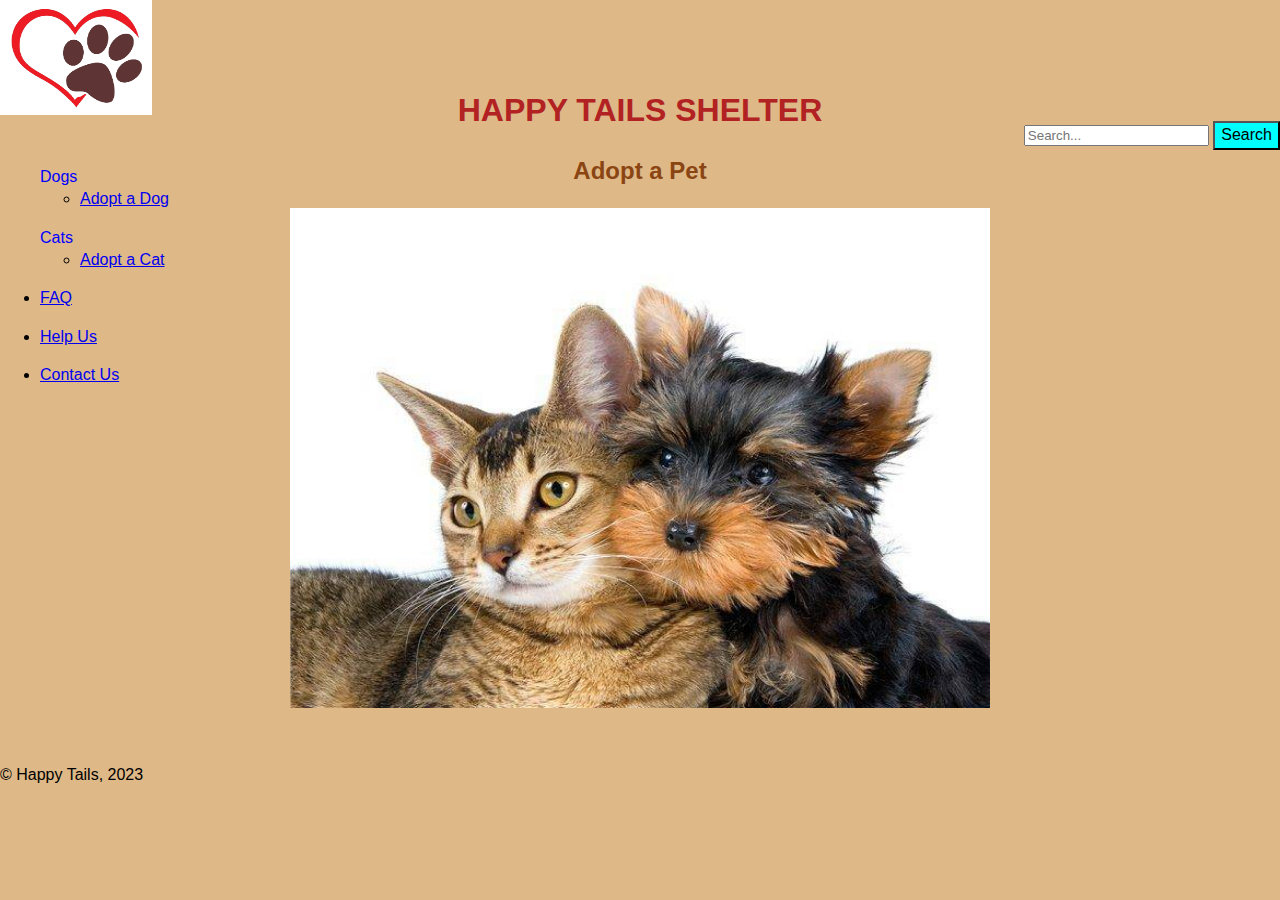
<file: index.html>
<!DOCTYPE html>
<!--Vera Koksharova-->
<html lang="en">
<head>
	<meta charset="UTF-8">
	<meta http-equiv="X-UA-Compatible" content="IE=edge">
	<meta name="viewport" content="width=device-width, initial-scale=1.0">
	<!-- Vera Koksharova, CTI110-0004 -->
	<title>Happy Tails Shelter</title>

	<!--link external style sheet-->
	<link rel="stylesheet" href="./css/systems.css">

</head>
	
<header>
<div>
  <a><img src="./images/logo.png" alt="Happy Tails Shelter" width="152" height="115" class="logo" ></a>
<div id="search-box" class="search-box search-header" role="search" style="text-align: right; >
				<form action="./search.php" method="get" id="search">
					<input name="keywords" id="keywords" type="search" maxlength="128" title="Keywords" class="inputbox search tiny" size="20" value="" placeholder="Search..." />
					<button class="button icon-button search-icon" type="submit" title="Search" style="background-color: aqua;">Search</button>
				</form>
			</div>
	</div>
	
	<div style=text-align:left>
	<ul><a title="Dogs" style="color: blue;">Dogs</a>
		<ul><li><a href="./adopt a dog.html" title="Adopt a Dog" target="_blank">Adopt a Dog</a></li></ul></ul>
	<ul><a title="Cats" style="color: blue;">Cats</a>
		<ul><li><a href="./adopt a cat.html" title="Adopt a Cat" target="_blank">Adopt a Cat</a></li></ul></ul>
		<ul><li><a href="./faq.html" title="FAQ" target="_blank">FAQ</a></li></ul>
	<ul><li><a href="./help us.html" title="Help Us" target="_blank">Help Us</a></li></ul>
	<ul><li><a href="./contact us.html" title="Contact Us" target="_blank">Contact Us</a></li></ul>
</div>
	</header>

	<body>
	
		<div style=" text-align: center; margin-top: -25%;position: inherit;">
			<h1 style=color:firebrick>HAPPY TAILS SHELTER</h1>
			<h2 style="color:saddlebrown">Adopt a Pet</h2>
			<img src="./images/dogcat.jpg"
     alt="Dog and Cat"
     width="700"
     height="500">
		</div>
	</body>

<footer style="padding-top: 50px;">	
    © Happy Tails, 2023
  </footer>

</html>
</file>
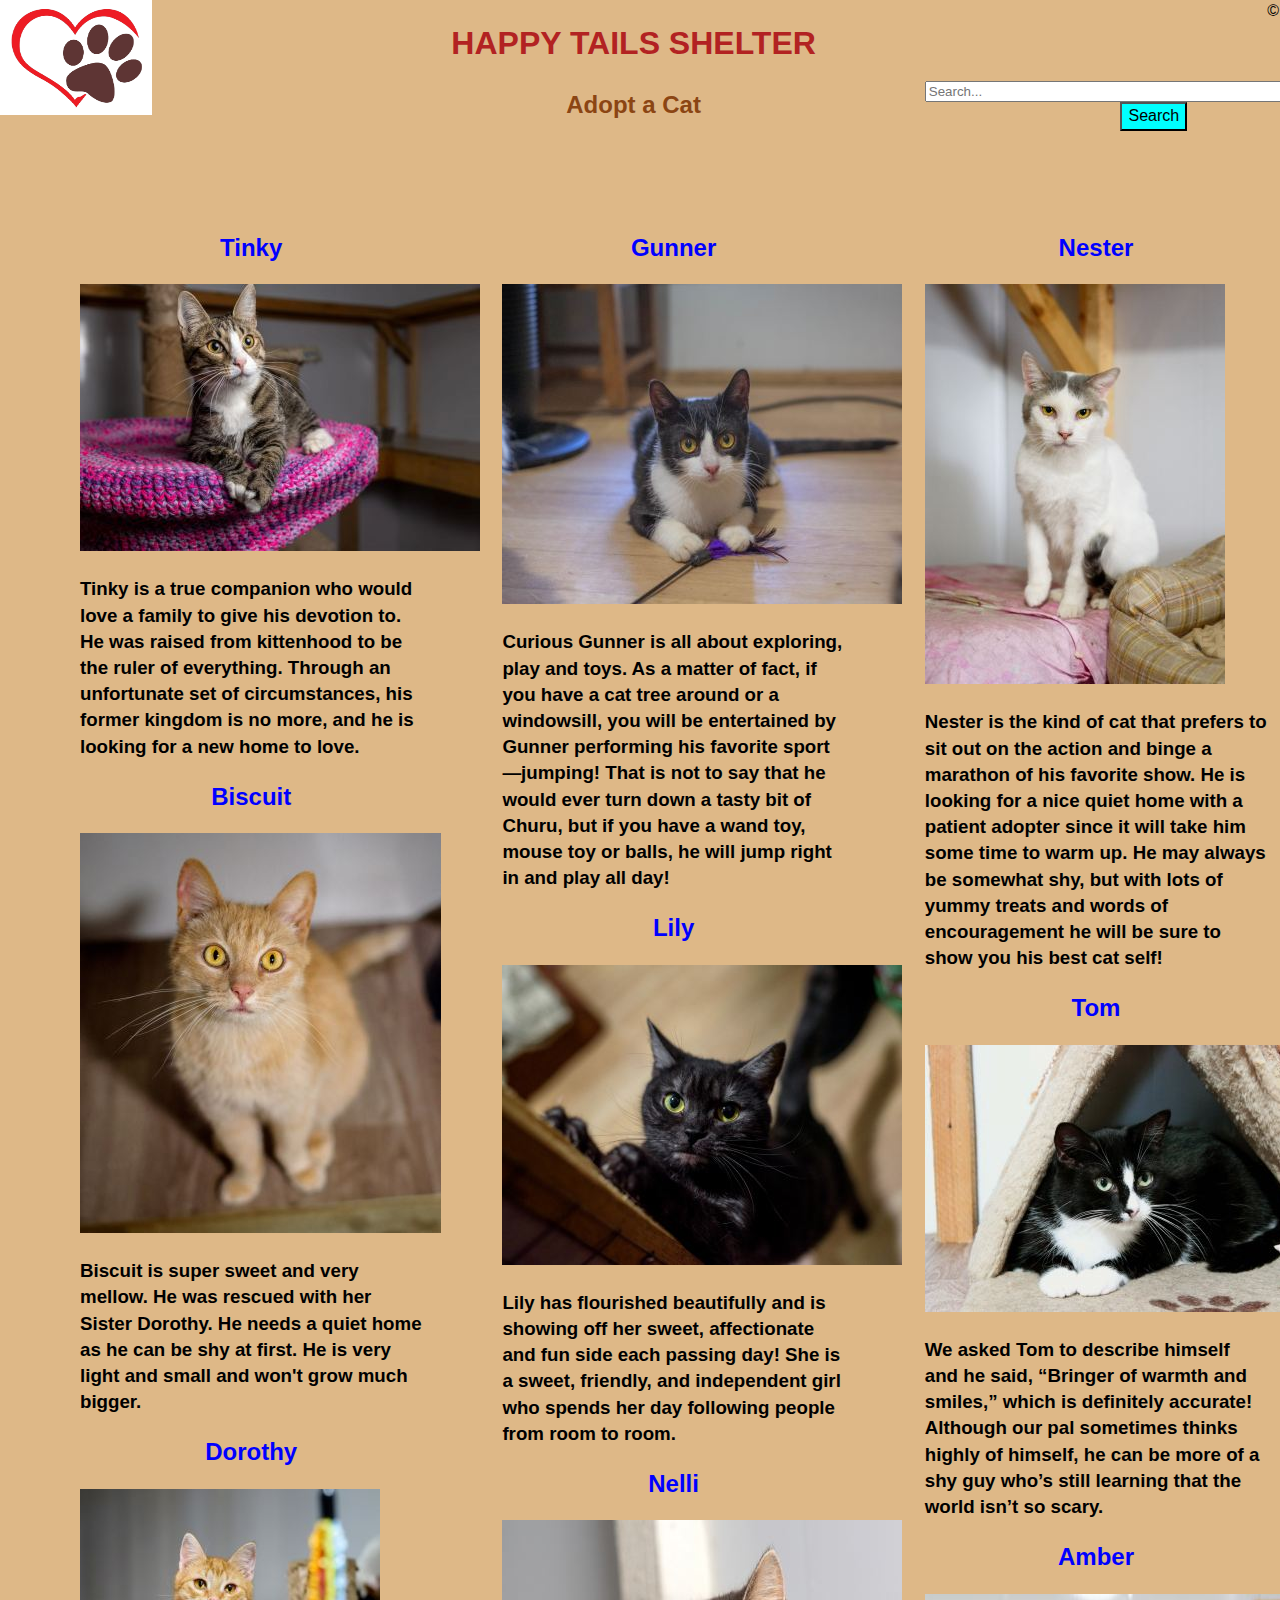
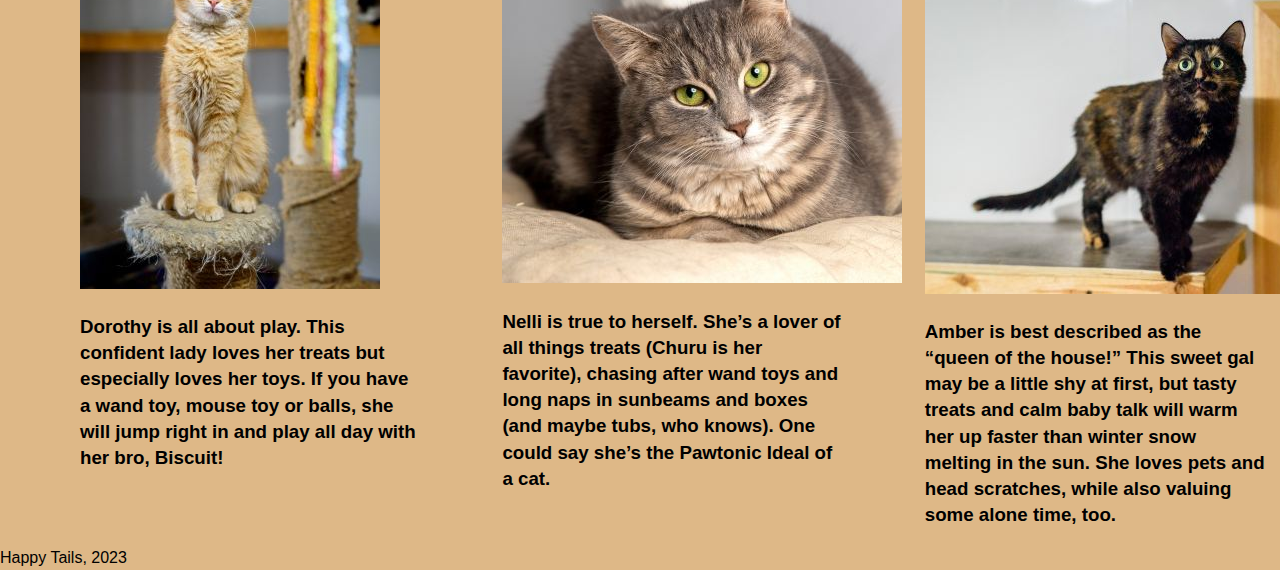
<file: adopt a cat.html>
<!DOCTYPE html>
<!--Vera Koksharova-->
<html lang="en">
<head>
	<meta charset="UTF-8">
	<meta http-equiv="X-UA-Compatible" content="IE=edge">
	<meta name="viewport" content="width=device-width, initial-scale=1.0">
	<!-- Vera Koksharova, CTI110-0004 -->
	<title>Adopt a Cat</title>

	<!--link external style sheet-->
	<link rel="stylesheet" href="./css/systems.css">

</head>
<header>
    <div class="row">
        <div class="column">
      <a><img src="./images/logo.png" alt="Happy Tails Shelter" width="152" height="115" text-align=left class="logo" ></a>
        </div>
        <div class="column">
        <h1 style=color:firebrick;>HAPPY TAILS SHELTER</h1>
        <h2 style="color:saddlebrown">Adopt a Cat</h2>   
        </div>
        <div class="column">
        <div id="search-box" class="search-box search-header" role="search" style="text-align: right;">
                    <form action="./search.php" method="get" id="search">
                        <input name="keywords" id="keywords" type="search" maxlength="128" title="Keywords" class="inputbox search tiny" size="50" value="" placeholder="Search..." />
                        <button class="button icon-button search-icon" type="submit" title="Search" style="background-color: aqua">Search</button>
                    </form>
                </div>
                </div>
                </div>
                </header>
    
        <body>
      
            <div class="row">
                <div class="column">
                    <ul>
                        <ol>
                            <h2 style="color: blue;text-align: center;">Tinky</style></h2> 
                            <a><img src="./images/tinky.jpg" alt="Tinky"></a>
                           <h3>
                            Tinky is a true companion who would love a family to give his devotion to.  
                            He was raised from kittenhood to be the ruler of everything. Through an unfortunate set of circumstances, 
                            his former kingdom is no more, and he is looking for a new home to love.  
                           </h3>
                        </ol>
                        <ol>
                            <h2 style="color: blue; text-align: center;">Biscuit</h2> 
                            <a><img src="./images/biscuit.jpg" alt="Biscuit"></a>
                           <h3>
                            Biscuit is super sweet and very mellow.  
                            He was rescued with her Sister Dorothy.  
                            He needs a quiet home as he can be shy at first.   
                            He is very light and small and won't grow much bigger.
                           </h3>
                        </ol>
                        <ol>
                            <h2 style="color: blue;text-align: center;">Dorothy</h2> 
                            <a><img src="./images/dorothy.jpg" alt="dorothy"></a>
                           <h3>
                            Dorothy is all about play. This confident lady loves her treats but especially loves her toys. 
                            If you have a wand toy, mouse toy or balls, she will jump right in and play all day with her bro, Biscuit!
                           </h3>
                        </ol>
                    </ul>
                </div>
                <div class="column">  <ul>
                    
                    <ol>
                        <h2 style="color: blue;text-align: center;">Gunner</h2> 
                        <a><img src="./images/gunner.jpg" alt="Gunner"></a>
                       <h3>
                        Curious Gunner is all about exploring, play and toys. As a matter of fact, if you have a cat tree around or a windowsill, 
                        you will be entertained by Gunner performing his favorite sport—jumping! That is not to say that he would ever turn down
                        a tasty bit of Churu, but if you have a wand toy, mouse toy or balls, 
                        he will jump right in and play all day!
                       </h3>
                    </ol>
                    <ol>
                        <h2 style="color: blue; text-align: center;">Lily</h2> 
                        <a><img src="./images/lily.jpg" alt="Lily"></a>
                       <h3>
                        Lily has flourished beautifully and is showing off her sweet, affectionate and fun side each passing day! 
                        She is a sweet, friendly, and independent girl who spends her day following people from room to room. 
                       </h3>
                    </ol>
                    <ol>
                        <h2 style="color: blue; text-align: center;">Nelli</h2> 
                        <a><img src="./images/nelli.jpg" alt="Nelli"></a>
                       <h3>
                        Nelli is true to herself. She’s a lover of all things treats (Churu is her favorite), 
                        chasing after wand toys and long naps in sunbeams and boxes (and maybe tubs, who knows).
                         One could say she’s the Pawtonic Ideal of a cat. 
                       </h3>
                    </ol>
                </ul>
        
            </div>
                <div class="column">  <ul>
                    <ol>
                        <h2 style="color: blue; text-align: center;">Nester</h2> 
                        <a><img src="./images/nester.jpg" alt="Nester"></a>
                       <h3>
                        Nester is the kind of cat that prefers to sit out on the action and binge a marathon of his favorite show. 
                        He is looking for a nice quiet home with a patient adopter since it will take him some time to warm up. 
                        He may always be somewhat shy, but with lots of yummy treats and words of encouragement he will be sure to show you his best cat self! 
                       </h3>
                    </ol>
                    <ol>
                        <h2 style="color: blue; text-align: center;">Tom</h2> 
                        <a><img src="./images/tom.jpg" alt="Tom"></a>
                       <h3>
                        We asked Tom to describe himself and he said, “Bringer of warmth and smiles,” 
                        which is definitely accurate! Although our pal sometimes thinks highly of himself, 
                        he can be more of a shy guy who’s still learning that the world isn’t so scary. 
        
                       </h3>
                    </ol>
                    <ol>
                        <h2 style="color: blue; text-align: center;">Amber</h2> 
                        <a><img src="./images/amber.jpg" alt="Amber"></a>
                       <h3>
                        Amber is best described as the “queen of the house!” This sweet gal may be a little shy at first, 
                        but tasty treats and calm baby talk will warm her up faster than winter snow melting in the sun. 
                        She loves pets and head scratches, while also valuing some alone time, too. 
                       </h3>
                    </ol>
                </ul></div>
            
            </div>
        </body>
    
    <footer>	
        <div class="copyrt" style="margin-bottom: -10%; position: inherit;">© Happy Tails, 2023</div>	 
      </footer>
    
    </html>
</file>
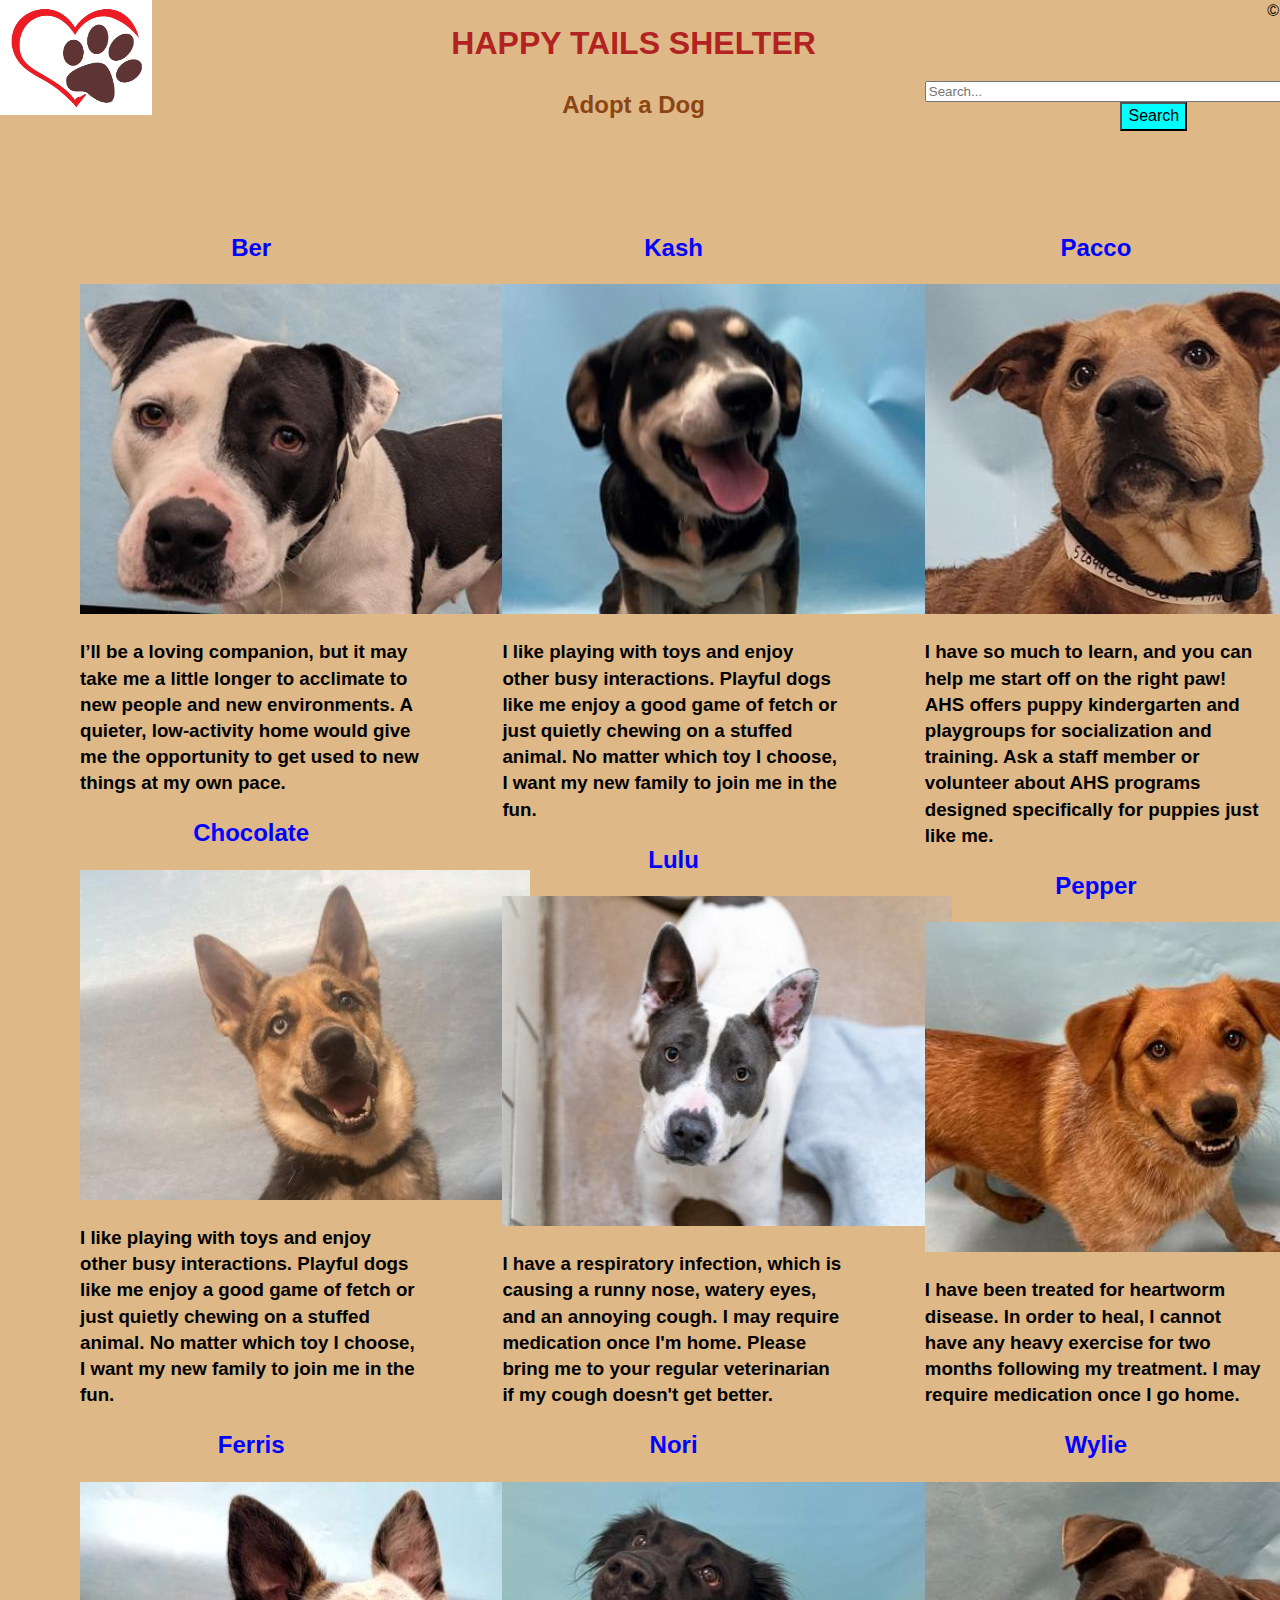
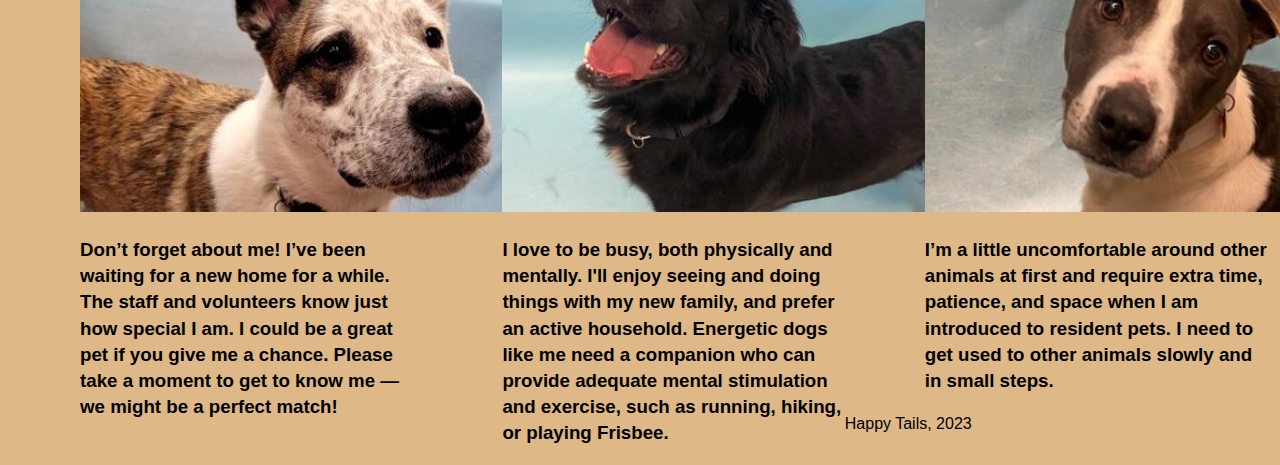
<file: adopt a dog.html>
<!DOCTYPE html>
<!--Vera Koksharova-->
<html lang="en">
<head>
	<meta charset="UTF-8">
	<meta http-equiv="X-UA-Compatible" content="IE=edge">
	<meta name="viewport" content="width=device-width, initial-scale=1.0">
	<!-- Vera Koksharova, CTI110-0004 -->
	<title>Adopt a Dog</title>

	<!--link external style sheet-->
	<link rel="stylesheet" href="./css/systems.css">

</head>
<header>
    <div class="row">
        <div class="column">
      <a><img src="./images/logo.png" alt="Happy Tails Shelter" width="152" height="115" text-align=left class="logo" ></a>
        </div>
        <div class="column">
        <h1 style=color:firebrick;>HAPPY TAILS SHELTER</h1>
        <h2 style="color:saddlebrown">Adopt a Dog</h2>   
        </div>
        <div class="column">
        <div id="search-box" class="search-box search-header" role="search" style="text-align: right;">
                    <form action="./search.php" method="get" id="search">
                        <input name="keywords" id="keywords" type="search" maxlength="128" title="Keywords" class="inputbox search tiny" size="50" value="" placeholder="Search..." />
                        <button class="button icon-button search-icon" type="submit" title="Search" style="background-color: aqua">Search</button>
                    </form>
                </div>
                </div>
                </div>
                </header>
    
        <body>
      
            <div class="row">
                <div class="column">
                    <ul>
                        <ol>
                            <h2 style="color: blue;text-align: center;">Ber</style></h2> 
                            <a><img src="./images/ber.jpg" alt="Ber"></a>
                           <h3>
                            I’ll be a loving companion, but it may take me a little 
                            longer to acclimate to new people and new environments. 
                            A quieter, low-activity home would give me the opportunity to get used to new things at my own pace.  
                           </h3>
                        </ol>
                        <ol>
                            <h2 style="color: blue; text-align: center;">Chocolate</h2> 
                            <a><img src="./images/chocolate.jpg" alt="Chocolate"></a>
                           <h3>
                            I like playing with toys and enjoy other busy interactions. Playful dogs like me enjoy a good game 
                            of fetch or just quietly chewing on a stuffed animal. No matter which toy I choose, I want my 
                            new family to join me in the fun.
                           </h3>
                        </ol>
                        <ol>
                            <h2 style="color: blue;text-align: center;">Ferris</h2> 
                            <a><img src="./images/ferris.jpg" alt="Ferris"></a>
                           <h3>
                            Don’t forget about me! I’ve been waiting for a new home for a while. The staff and volunteers know 
                            just how special I am. I could be a great pet if you give me a chance. Please take a moment to get 
                            to know me — we might be a perfect match!
                           </h3>
                        </ol>
                    </ul>
                </div>
                <div class="column">  <ul>
                    
                    <ol>
                        <h2 style="color: blue;text-align: center;">Kash</h2> 
                        <a><img src="./images/kash.jpg" alt="Kash"></a>
                       <h3>
                        I like playing with toys and enjoy other busy interactions. Playful dogs like me enjoy a good game of fetch
                         or just quietly chewing on a stuffed animal. No matter which toy I choose, I want my new family to join me in the fun.
                       </h3>
                    </ol>
                    <ol>
                        <h2 style="color: blue; text-align: center;">Lulu</h2> 
                        <a><img src="./images/lulu.jpg" alt="Lulu"></a>
                       <h3>
                        I have a respiratory infection, which is causing a runny nose, watery eyes, and an annoying cough. I may require 
                        medication once I'm home. Please bring me to your regular veterinarian if my cough doesn't get better.
                       </h3>
                    </ol>
                    <ol>
                        <h2 style="color: blue; text-align: center;">Nori</h2> 
                        <a><img src="./images/nori.jpg" alt="Nori"></a>
                       <h3>
                        I love to be busy, both physically and mentally. I'll enjoy seeing and doing things with my new family, and prefer an active household. 
                        Energetic dogs like me need a companion who can provide adequate mental stimulation and exercise, such as running, hiking, or playing Frisbee.
                       </h3>
                    </ol>
                </ul>
        
            </div>
                <div class="column">  <ul>
                    <ol>
                        <h2 style="color: blue; text-align: center;">Pacco</h2> 
                        <a><img src="./images/pacco.jpg" alt="Pacco"></a>
                       <h3>
                        I have so much to learn, and you can help me start off on the right paw! AHS offers puppy kindergarten 
                        and playgroups for socialization and training.
                         Ask a staff member or volunteer about AHS programs designed specifically for puppies just like me.
                       </h3>
                    </ol>
                    <ol>
                        <h2 style="color: blue; text-align: center;">Pepper</h2> 
                        <a><img src="./images/pepper.jpg" alt="Pepper"></a>
                       <h3>
                        I have been treated for heartworm disease. In order to heal, I cannot have any heavy exercise 
                        for two months following my treatment. I may require medication once I go home.
                       </h3>
                    </ol>
                    <ol>
                        <h2 style="color: blue; text-align: center;">Wylie</h2> 
                        <a><img src="./images/wylie.jpg" alt="Wylie"></a>
                       <h3>
                        I’m a little uncomfortable around other animals at first and require extra time, patience, 
                        and space when I am introduced to resident pets. I need to get used to other animals slowly and in small steps.
                       </h3>
                    </ol>
                </ul></div>
            
            </div>
        </body>
    
    <footer>	
        <div class="copyrt" style="margin-bottom: -10%; position: inherit;">© Happy Tails, 2023</div>	 
      </footer>
    
    </html>
</file>
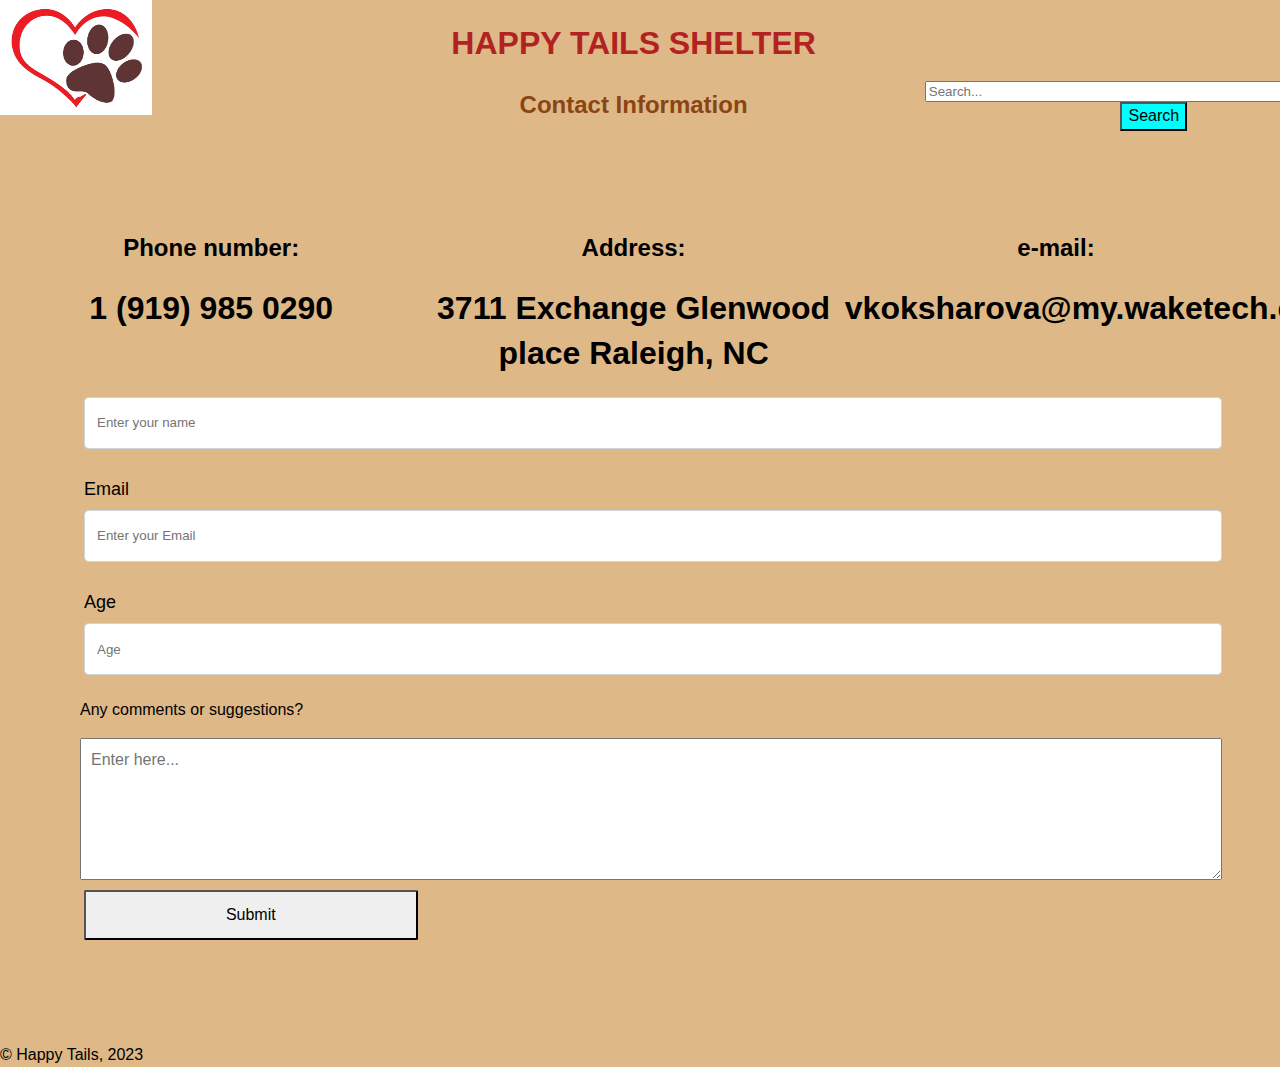
<file: contact us.html>
<!DOCTYPE html>
<!--Vera Koksharova-->
<html lang="en">
<head>
	<meta charset="UTF-8">
	<meta http-equiv="X-UA-Compatible" content="IE=edge">
	<meta name="viewport" content="width=device-width, initial-scale=1.0">
	<!-- Vera Koksharova, CTI110-0004 -->
	<title>Contact Us</title>

	<!--link external style sheet-->
	<link rel="stylesheet" href="./css/systems.css">

</head>
<header>
    <div class="row">
        <div class="column">
      <a><img src="./images/logo.png" alt="Happy Tails Shelter" width="152" height="115" class="logo" ></a>
        </div>
        <div class="column">
        <h1 style=color:firebrick;>HAPPY TAILS SHELTER</h1>
        <h2 style="color:saddlebrown">Contact Information</h2>   
        </div>
        <div class="column">
        <div id="search-box" class="search-box search-header" role="search" style="text-align: right;">
                    <form action="./search.php" method="get" id="search">
                        <input type="search" maxlength="128" title="Keywords" size="50" value="" placeholder="Search...">
                        <button class="button icon-button search-icon" type="submit" title="Search" style="background-color: aqua">Search</button>
                    </form>
                </div>
                </div>
                </div>
                </header>
                <body>
            <div class="row">
                <div class="column">
            <h2>Phone number:</h2>
            <h1>1 (919) 985 0290</h1>
                </div>
                <div class="column">
            <h2>Address:</h2>
            <h1>3711 Exchange Glenwood place Raleigh, NC</h1>   
                </div>
                <div class="column">
            <h2>e-mail:</h2>
            <h1>vkoksharova@my.waketech.edu</h1>
                </div>
            </div>
  
<div>
                        <form id="survey">
                                  <div class="form-group">
                                    <label id="name-label" for="name"></label>
                                    <input
                                      type="text"
                                      name="name"
                                      id="name"
                                      class="form-control"
                                      placeholder="Enter your name"
                                      required>
                                  </div>

                                  <div class="form-group">
                                    <label id="email-label" for="email">Email</label>
                                    <input
                                      type="email"
                                      name="email"
                                      id="email"
                                      class="form-control"
                                      placeholder="Enter your Email"
                                      required>
                                  </div>

                                  <div class="form-group">
                                    <label id="number-label" for="number">Age</label>
                                    <input
                                      type="number"
                                      name="age"
                                      id="number"
                                      min="10"
                                      max="99"
                                      class="form-control"
                                      placeholder="Age">
                                  </div>

                                    <p>Any comments or suggestions?</p>
                                    <textarea
                                      id="comments"
                                      class="input-textarea"
                                      name="comment"
                                      placeholder="Enter here..."></textarea>
                              
                                  <div class="form-group">
                                    <button type="submit" id="submit" class="submit-button">
                                      Submit
                                    </button>
                                  </div>
                                </form>
           
</body>
<footer>
© Happy Tails, 2023 
</footer>
   </html>
</file>
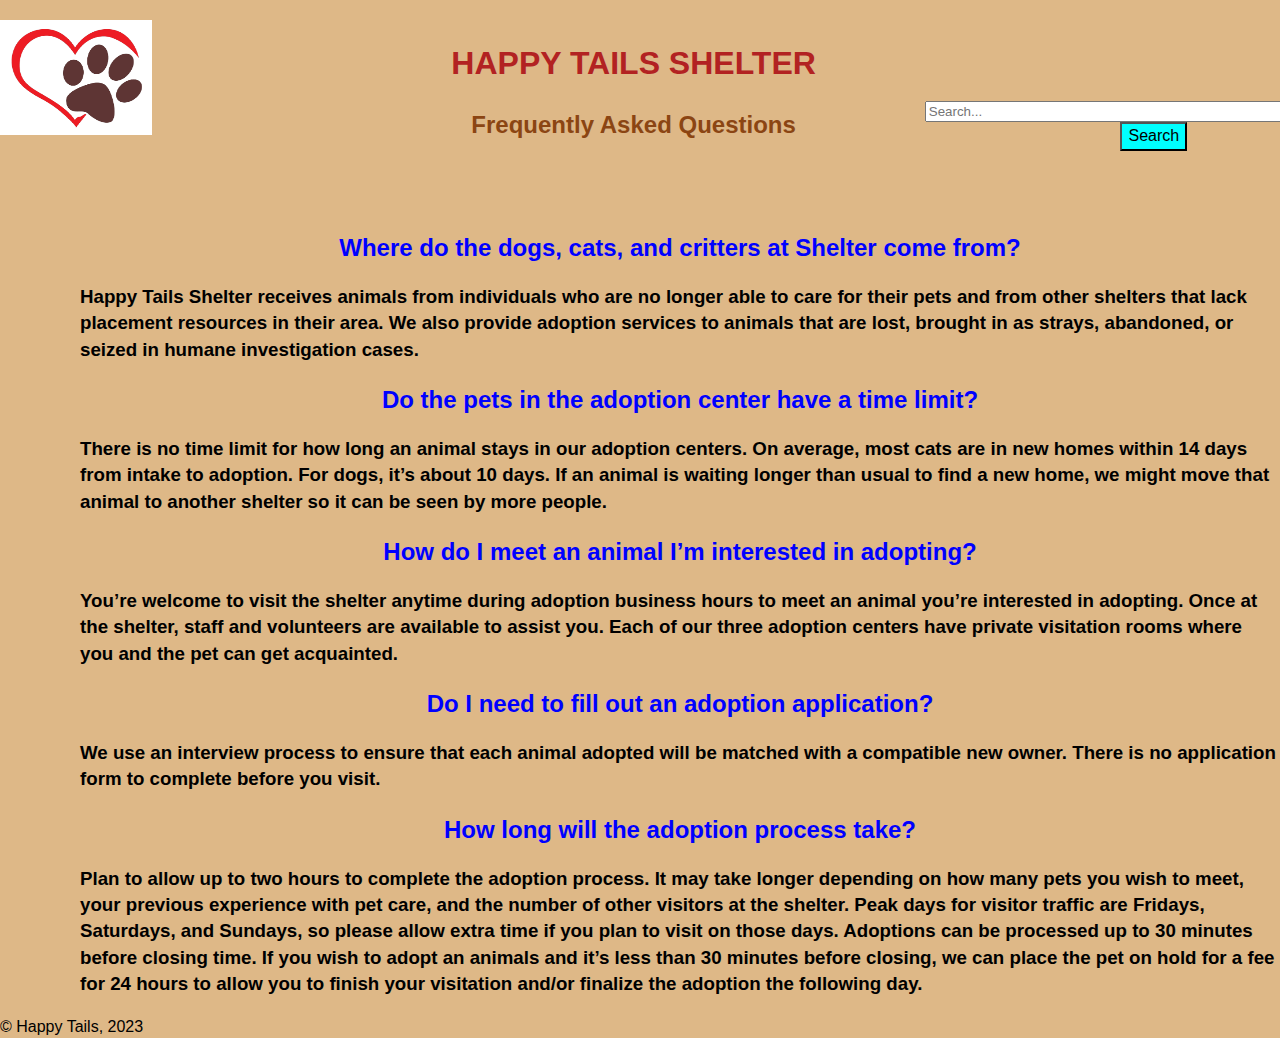
<file: faq.html>
<!DOCTYPE html>
<!--Vera Koksharova-->
<html lang="en">
<head>
	<meta charset="UTF-8">
	<meta http-equiv="X-UA-Compatible" content="IE=edge">
	<meta name="viewport" content="width=device-width, initial-scale=1.0">
	<!-- Vera Koksharova, CTI110-0004 -->
	<title>FAQ</title>

	<!--link external style sheet-->
	<link rel="stylesheet" href="./css/systems.css">

</head>
<header>
    <div class="row">
        <div class="column">
      <a><img src="./images/logo.png" alt="Happy Tails Shelter" width="152" height="115" text-align=left class="logo" ></a>
        </div>
        <div class="column">
        <h1 style=color:firebrick;>HAPPY TAILS SHELTER</h1>
        <h2 style="color:saddlebrown">Frequently Asked Questions</h2>   
        </div>
        <div class="column">
        <div id="search-box" class="search-box search-header" role="search" style="text-align: right;">
                    <form action="./search.php" method="get" id="search">
                        <input name="keywords" id="keywords" type="search" maxlength="128" title="Keywords" class="inputbox search tiny" size="50" value="" placeholder="Search..." />
                        <button class="button icon-button search-icon" type="submit" title="Search" style="background-color: aqua">Search</button>
                    </form>
                </div>
                </div>
                </div>
                </header>
    
        <body>
      
    <div>
                    <ul>
                        <ol>
                            <h2 style="color: blue;text-align: center;"> </style>  Where do the dogs, cats, and critters at Shelter come from?</h2> 
                           <h3>
                            Happy Tails Shelter receives animals from individuals who are no longer able to care for their pets and from other shelters that lack placement resources 
                            in their area. We also provide adoption services to animals that are lost, brought in as strays, abandoned, or seized in humane investigation cases.
                           </h3>
                        </ol>
                        <ol>
                            <h2 style="color: blue; text-align: center;">Do the pets in the adoption center have a time limit?</h2> 
                           <h3>
                            There is no time limit for how long an animal stays in our adoption centers. On average, most cats are in new homes within 14 days from intake to adoption. 
                            For dogs, it’s about 10 days. If an animal is waiting longer than usual to find a new home, we might move that animal to another shelter so it can be 
                            seen by more people.
                           </h3>
                        </ol>
                        <ol>
                            <h2 style="color: blue;text-align: center;">How do I meet an animal I’m interested in adopting?</h2> 
                           <h3>
                            You’re welcome to visit the shelter anytime during adoption business hours to meet an animal you’re interested in adopting. Once at the shelter, staff and 
                            volunteers are available to assist you. Each of our three adoption centers have private visitation rooms where you and the pet can get acquainted.
                           </h3>
                        </ol>
                    <ol>
                        <h2 style="color: blue;text-align: center;">Do I need to fill out an adoption application?</h2> 
                       <h3>
                        We use an interview process to ensure that each animal adopted will be matched with a compatible new owner. 
                        There is no application form to complete before you visit.
                       </h3>
                    </ol>
                    <ol>
                        <h2 style="color: blue; text-align: center;">How long will the adoption process take?</h2> 
                       <h3>
                        Plan to allow up to two hours to complete the adoption process. It may take longer depending on how many pets you wish to meet, your previous experience with pet 
                        care, and the number of other visitors at the shelter. Peak days for visitor traffic are Fridays, Saturdays, and Sundays, so please allow extra time if you plan to 
                        visit on those days.

                        Adoptions can be processed up to 30 minutes before closing time. If you wish to adopt an animals and it’s less than 30 minutes before closing, we can place the pet 
                        on hold for a fee for 24 hours to allow you to finish your visitation and/or finalize the adoption the following day.
                       </h3>
                    </ol>
                </ul>
            
            </div>
        </body>
    
    <footer>	
        <div class="copyrt" style="margin-bottom: -10%; position: inherit;">© Happy Tails, 2023</div>	 
      </footer>
    
    </html>
</file>
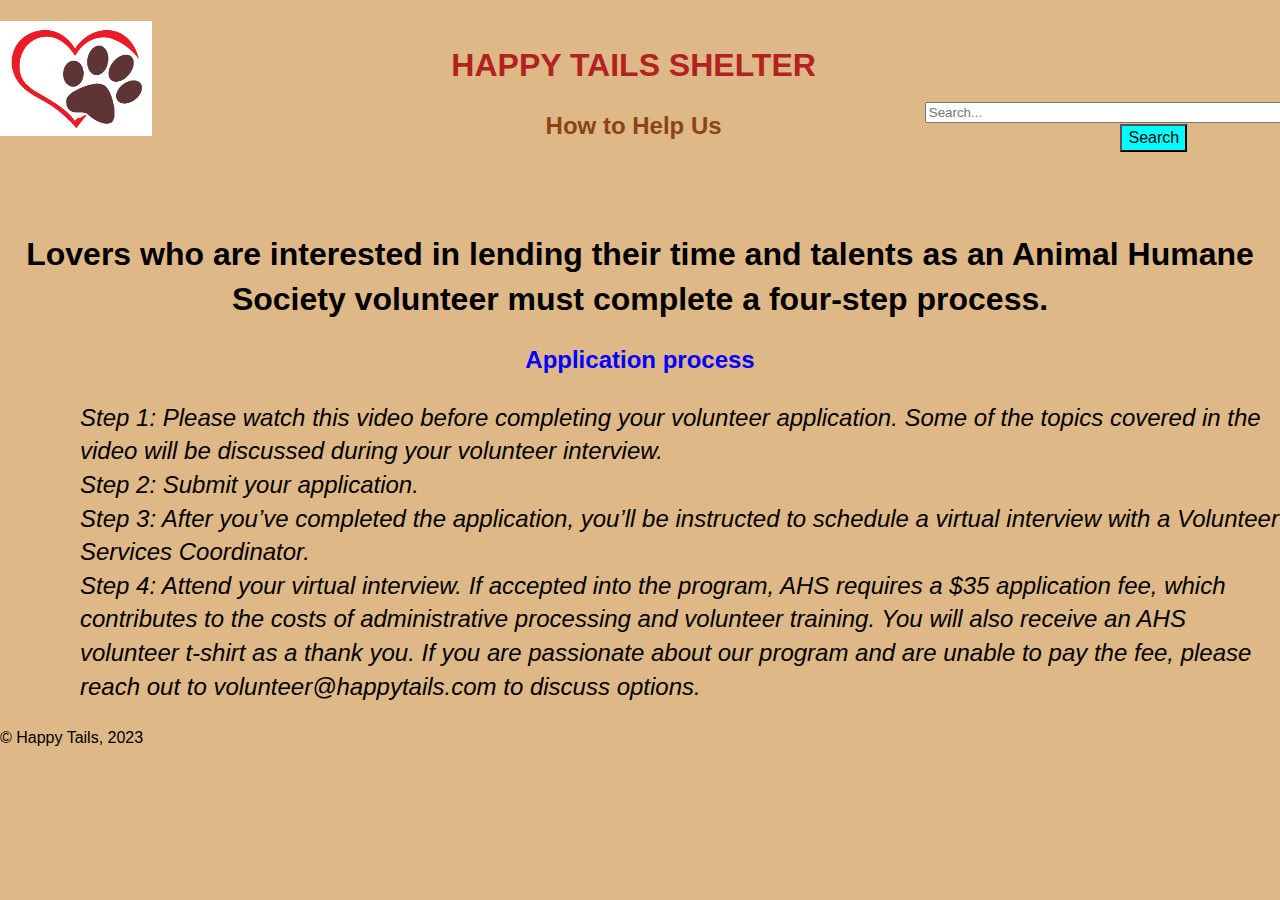
<file: help us.html>
<!DOCTYPE html>
<!--Vera Koksharova-->
<html lang="en">
<head>
	<meta charset="UTF-8">
	<meta http-equiv="X-UA-Compatible" content="IE=edge">
	<meta name="viewport" content="width=device-width, initial-scale=1.0">
	<!-- Vera Koksharova, CTI110-0004 -->
	<title>Help Us</title>

	<!--link external style sheet-->
	<link rel="stylesheet" href="./css/systems.css">

</head>
<header>
    <div class="row">
        <div class="column">
      <a><img src="./images/logo.png" alt="Happy Tails Shelter" width="152" height="115" text-align=left class="logo" ></a>
        </div>
        <div class="column">
        <h1 style=color:firebrick;>HAPPY TAILS SHELTER</h1>
        <h2 style="color:saddlebrown">How to Help Us</h2>   
        </div>
        <div class="column">
        <div id="search-box" class="search-box search-header" role="search" style="text-align: right;">
                    <form action="./search.php" method="get" id="search">
                        <input name="keywords" id="keywords" type="search" maxlength="128" title="Keywords" class="inputbox search tiny" size="50" value="" placeholder="Search..." />
                        <button class="button icon-button search-icon" type="submit" title="Search" style="background-color: aqua">Search</button>
                    </form>
                </div>
                </div>
                </div>
                </header>
    
        <body>
                <p> <h1 style="text-align: center;"> Lovers who are interested in lending their time and talents as an Animal Humane Society volunteer must complete 
                    a four-step process.</h1></p>

               <p> <h2  style="color: blue; text-align: center;">Application process</h2></p> 

                <ul class="list" style="font-style: italic;font-size: x-large;">
                <ol>Step 1:  Please watch this video before completing your volunteer application. Some of the topics covered in the video will be discussed 
                    during your volunteer interview. </ol>
                
                <ol>Step 2: Submit your application.</ol>
                
                <ol>Step 3: After you’ve completed the application, you’ll be instructed to schedule a virtual interview with a Volunteer Services Coordinator.</ol>
                
                <ol>Step 4: Attend your virtual interview. If accepted into the program, AHS requires a $35 application fee, which contributes to the costs of administrative
                
                processing and volunteer training.  You will also receive an AHS volunteer t-shirt as a thank you. If you are passionate about our program and are unable
                 to pay the fee, please reach out to volunteer@happytails.com to discuss options.</ol></h2> 
                </ul>          
        </body>
    
    <footer>	
        <div class="copyrt" style="margin-bottom: -10%; position: inherit;">© Happy Tails, 2023</div>	 
      </footer>
    
    </html>
</file>
<file: css/systems.css>
/* Vera Koksharova - Happy Tails/
/*Header rules*/
h1,h2{
  text-align: center;
}
.column{
  float: left;
width:33%;
height:33%;
}

/* Body rules*/

body {
  font-family: 'Poppins', sans-serif;
  font-size: 1rem;
  font-weight: 400;
  line-height: 1.4;
  margin: 0;
  background-color:burlywood;
}

.column{ 
  float:left;
  width:33%;
  height:33%;}

.p {
  font-size: 1.125rem;
}

label {
  display: flex;
  align-items: right;
  font-size: 1.125rem;
  margin-bottom: 0.5rem;
}

button,
select,
textarea {
  margin: 0;
  font-family: inherit;
  font-size: inherit;
  line-height: inherit;
}


.text-center {
  text-align: right;
}

/* form */

form {
  background: var(--color-darkblue-alpha);
  padding: 2.5rem 0.625rem;
  border-radius: 0.25rem;
}

@media (min-width: 480px){
  form {
    padding: 5rem;
  }
}

.form-group {
  margin: 0 auto 1.25rem auto;
  padding: 0.25rem;
}

.form-control {
  display: block;
  width: 100%;
  height: 2.375rem;
  padding: 0.375rem 0.75rem;
  color: #495057;
  background-color: #fff;
  background-clip: padding-box;
  border: 1px solid #ced4da;
  border-radius: 0.25rem;
  transition: border-color 0.15s ease-in-out, box-shadow 0.15s ease-in-out;
}

.input-textarea {
  min-height: 120px;
  width: 100%;
  padding: 0.625rem;
  resize: vertical;
}

.submit-button {
  display: block;
  width: 30%;
  padding: 0.75rem;
  color: inherit;
  border-radius: 2px;
  cursor: pointer;
}
</file>
